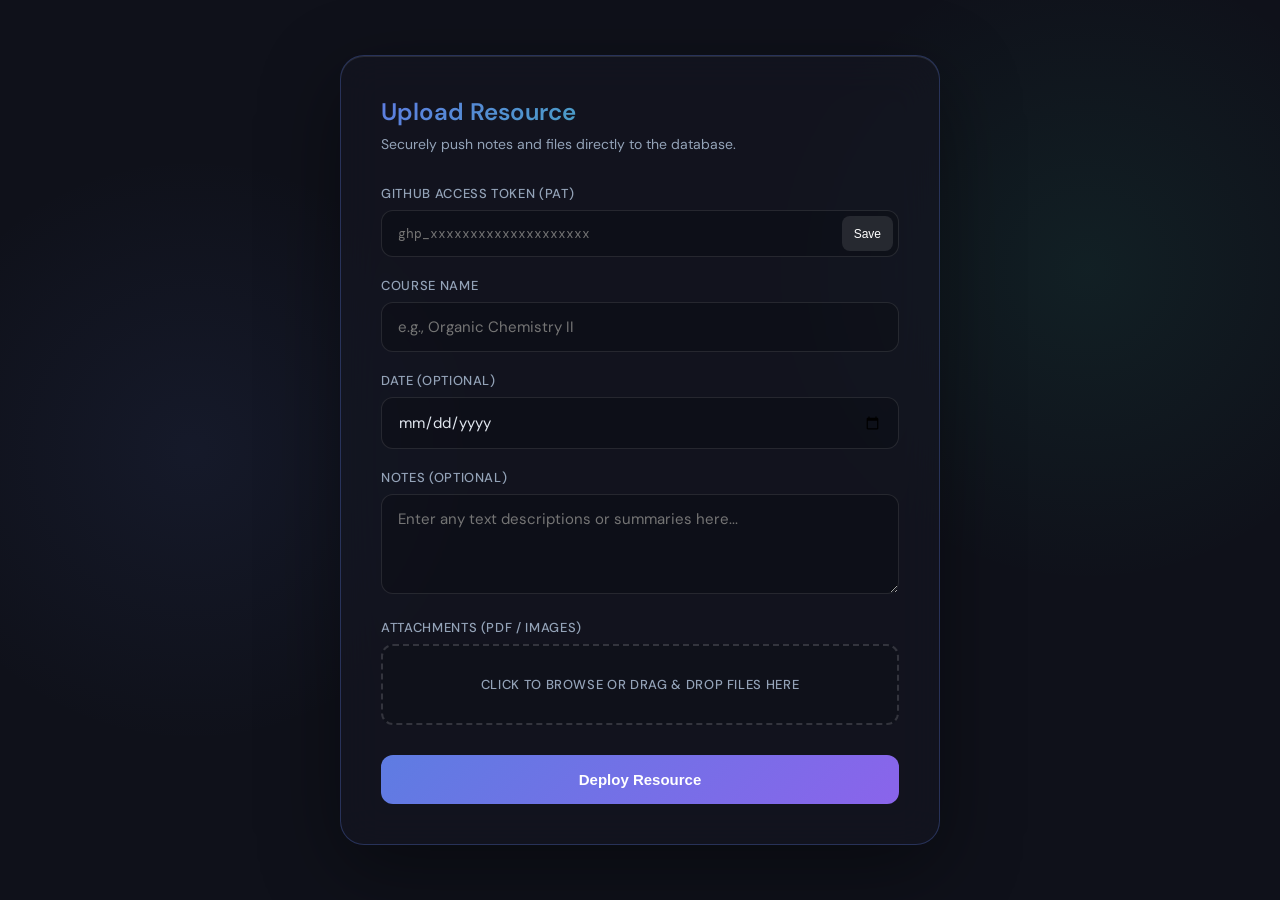
<file: admin.html>
<!DOCTYPE html>
<html lang="en">
<head>
  <meta charset="UTF-8" />
  <meta name="viewport" content="width=device-width, initial-scale=1.0" />
  <title>Upload Dashboard · Chem-Mystery</title>
  <link href="https://fonts.googleapis.com/css2?family=DM+Sans:wght@400;500;600&family=DM+Mono:wght@400;500&display=swap" rel="stylesheet" />
  <style>
    :root {
      --bg: #0f111a;
      --surface: rgba(20, 22, 34, 0.6);
      --border: rgba(94, 124, 226, 0.3);
      --accent1: #5e7ce2;
      --accent2: #2ecc9e;
      --text: #e2e8f0;
      --text-muted: #94a3b8;
    }
    * { box-sizing: border-box; margin: 0; padding: 0; }
    body {
      font-family: 'DM Sans', sans-serif;
      background: var(--bg);
      color: var(--text);
      min-height: 100vh;
      display: flex;
      align-items: center;
      justify-content: center;
      padding: 20px;
      background-image: 
        radial-gradient(circle at 15% 50%, rgba(94, 124, 226, 0.08), transparent 25%),
        radial-gradient(circle at 85% 30%, rgba(46, 204, 158, 0.08), transparent 25%);
    }

    .dashboard {
      background: var(--surface);
      backdrop-filter: blur(20px);
      -webkit-backdrop-filter: blur(20px);
      border: 1px solid var(--border);
      border-radius: 24px;
      padding: 40px;
      width: 100%;
      max-width: 600px;
      box-shadow: 0 24px 80px rgba(0,0,0,0.4), inset 0 1px 0 rgba(255,255,255,0.1);
    }

    h1 { font-size: 24px; font-weight: 600; margin-bottom: 8px; background: linear-gradient(135deg, var(--accent1), var(--accent2)); -webkit-background-clip: text; -webkit-text-fill-color: transparent; }
    p.subtitle { color: var(--text-muted); font-size: 14px; margin-bottom: 32px; }

    .form-group { margin-bottom: 20px; }
    label { display: block; font-size: 13px; font-weight: 500; color: var(--text-muted); margin-bottom: 8px; text-transform: uppercase; letter-spacing: 0.05em; }
    
    input, textarea {
      width: 100%;
      background: rgba(0,0,0,0.2);
      border: 1px solid rgba(255,255,255,0.1);
      border-radius: 12px;
      padding: 14px 16px;
      color: var(--text);
      font-family: inherit;
      font-size: 15px;
      transition: all 0.2s;
    }
    input:focus, textarea:focus { outline: none; border-color: var(--accent1); box-shadow: 0 0 0 3px rgba(94,124,226,0.15); }
    textarea { resize: vertical; min-height: 100px; }

    .token-wrap { position: relative; }
    .token-wrap input { font-family: 'DM Mono', monospace; font-size: 13px; padding-right: 100px;}
    .save-token { position: absolute; right: 6px; top: 6px; bottom: 6px; background: rgba(255,255,255,0.1); border: none; color: white; border-radius: 8px; padding: 0 12px; font-size: 12px; cursor: pointer; transition: background 0.2s; }
    .save-token:hover { background: rgba(255,255,255,0.2); }

    .file-drop {
      border: 2px dashed rgba(255,255,255,0.15);
      border-radius: 12px;
      padding: 30px;
      text-align: center;
      cursor: pointer;
      transition: all 0.2s;
      background: rgba(0,0,0,0.1);
    }
    .file-drop:hover { border-color: var(--accent2); background: rgba(46,204,158,0.05); }
    .file-drop input[type="file"] { display: none; }
    .file-list { margin-top: 12px; font-size: 13px; color: var(--accent2); font-family: 'DM Mono', monospace; }

    button.submit {
      width: 100%;
      padding: 16px;
      border-radius: 12px;
      border: none;
      background: linear-gradient(135deg, var(--accent1), #8a64eb);
      color: white;
      font-weight: 600;
      font-size: 15px;
      cursor: pointer;
      margin-top: 10px;
      transition: transform 0.2s, box-shadow 0.2s;
    }
    button.submit:hover { transform: translateY(-2px); box-shadow: 0 10px 24px rgba(94,124,226,0.3); }
    button.submit:disabled { opacity: 0.7; cursor: not-allowed; transform: none; box-shadow: none; }

    #status { margin-top: 20px; font-size: 14px; text-align: center; display: none; padding: 12px; border-radius: 8px; }
    .status-success { background: rgba(46,204,158,0.1); border: 1px solid rgba(46,204,158,0.3); color: #2ecc9e; }
    .status-error { background: rgba(231,76,60,0.1); border: 1px solid rgba(231,76,60,0.3); color: #e74c3c; }
    .status-loading { background: rgba(94,124,226,0.1); border: 1px solid rgba(94,124,226,0.3); color: #5e7ce2; }
  </style>
</head>
<body>

<div class="dashboard">
  <h1>Upload Resource</h1>
  <p class="subtitle">Securely push notes and files directly to the database.</p>

  <div class="form-group">
    <label>GitHub Access Token (PAT)</label>
    <div class="token-wrap">
      <input type="password" id="gh-token" placeholder="ghp_xxxxxxxxxxxxxxxxxxxx" />
      <button class="save-token" onclick="saveToken()">Save</button>
    </div>
  </div>

  <div class="form-group">
    <label>Course Name</label>
    <input type="text" id="course" placeholder="e.g., Organic Chemistry II" required />
  </div>

  <div class="form-group">
    <label>Date (Optional)</label>
    <input type="date" id="date" />
  </div>

  <div class="form-group">
    <label>Notes (Optional)</label>
    <textarea id="notes" placeholder="Enter any text descriptions or summaries here..."></textarea>
  </div>

  <div class="form-group">
    <label>Attachments (PDF / Images)</label>
    <label class="file-drop">
      <span id="drop-text">Click to browse or drag & drop files here</span>
      <input type="file" id="files" multiple accept=".pdf,image/png,image/jpeg,image/webp" />
    </label>
    <div class="file-list" id="file-list"></div>
  </div>

  <button class="submit" id="submit-btn" onclick="processUpload()">Deploy Resource</button>

  <div id="status"></div>
</div>

<script>
  // Configuration
  const OWNER = 'chemmystery';
  const REPO = 'chemmystery.github.io';
  
  // UI Elements
  const tokenInput = document.getElementById('gh-token');
  const fileInput = document.getElementById('files');
  const fileList = document.getElementById('file-list');
  const statusEl = document.getElementById('status');
  const submitBtn = document.getElementById('submit-btn');

  // Load saved token on startup
  window.onload = () => {
    const saved = localStorage.getItem('gh_token');
    if (saved) tokenInput.value = saved;
  };

  function saveToken() {
    localStorage.setItem('gh_token', tokenInput.value);
    showStatus('Token saved securely to browser.', 'success');
  }

  // Handle File Selection UI
  fileInput.addEventListener('change', () => {
    if (fileInput.files.length === 0) {
      fileList.innerHTML = '';
      return;
    }
    const names = Array.from(fileInput.files).map(f => f.name).join(', ');
    fileList.textContent = `Selected (${fileInput.files.length}): ${names}`;
  });

  function showStatus(msg, type) {
    statusEl.style.display = 'block';
    statusEl.className = `status-${type}`;
    statusEl.innerHTML = msg;
  }

  // Convert File to Base64
  const toBase64 = file => new Promise((resolve, reject) => {
    const reader = new FileReader();
    reader.readAsDataURL(file);
    reader.onload = () => resolve(reader.result.split(',')[1]); // Strip data URL prefix for GitHub API
    reader.onerror = error => reject(error);
  });

  async function processUpload() {
    const token = tokenInput.value.trim();
    const course = document.getElementById('course').value.trim();
    const date = document.getElementById('date').value;
    const notes = document.getElementById('notes').value.trim();
    const files = fileInput.files;

    if (!token) return showStatus('Missing GitHub Token.', 'error');
    if (!course) return showStatus('Course name is required.', 'error');

    submitBtn.disabled = true;
    showStatus('Processing and uploading files... This may take a moment.', 'loading');

    try {
      const headers = {
        'Authorization': `Bearer ${token}`,
        'Accept': 'application/vnd.github+json',
        'Content-Type': 'application/json'
      };

      const uploadedUrls = [];

      // 1. Upload Files to Repository contents
      for (let i = 0; i < files.length; i++) {
        const file = files[i];
        showStatus(`Uploading ${file.name} (${i + 1}/${files.length})...`, 'loading');
        
        const base64Content = await toBase64(file);
        // Create a unique filename to prevent overriding
        const safeName = file.name.replace(/[^a-zA-Z0-9.-]/g, '_');
        const path = `uploads/${Date.now()}_${safeName}`;
        
        const uploadRes = await fetch(`https://api.github.com/repos/${OWNER}/${REPO}/contents/${path}`, {
          method: 'PUT',
          headers: headers,
          body: JSON.stringify({
            message: `Upload ${file.name} via Dashboard`,
            content: base64Content
          })
        });

        if (!uploadRes.ok) throw new Error(`Failed to upload ${file.name}`);
        const uploadData = await uploadRes.json();
        
        // GitHub Pages Raw URL formatting (faster to load than api.github download_url)
        const rawUrl = `https://raw.githubusercontent.com/${OWNER}/${REPO}/main/${path}`;
        uploadedUrls.push({ name: file.name, url: rawUrl, type: file.type });
      }

      // 2. Construct Markdown Body
      showStatus('Generating Issue database entry...', 'loading');
      
      let markdownBody = `### Course\n${course}\n\n`;
      if (date) markdownBody += `### Date\n${date}\n\n`;
      if (notes) markdownBody += `### Notes\n${notes}\n\n`;
      
      if (uploadedUrls.length > 0) {
        markdownBody += `### Attachments\n`;
        uploadedUrls.forEach(f => {
          if (f.type.startsWith('image/')) {
            markdownBody += `![${f.name}](${f.url})\n`;
          } else {
            markdownBody += `[${f.name}](${f.url})\n`;
          }
        });
      }

      // 3. Create Issue
      const issueRes = await fetch(`https://api.github.com/repos/${OWNER}/${REPO}/issues`, {
        method: 'POST',
        headers: headers,
        body: JSON.stringify({
          title: `[Resource] ${course}${date ? ` - ${date}` : ''}`,
          body: markdownBody,
          labels: ['resource']
        })
      });

      if (!issueRes.ok) throw new Error('Failed to create issue.');

      showStatus('Resource deployed successfully! The frontend will now reflect the changes.', 'success');
      
      // Reset form
      document.getElementById('course').value = '';
      document.getElementById('date').value = '';
      document.getElementById('notes').value = '';
      fileInput.value = '';
      fileList.textContent = '';

    } catch (error) {
      showStatus(`Error: ${error.message}`, 'error');
    } finally {
      submitBtn.disabled = false;
    }
  }
</script>
</body>
</html>
</file>
